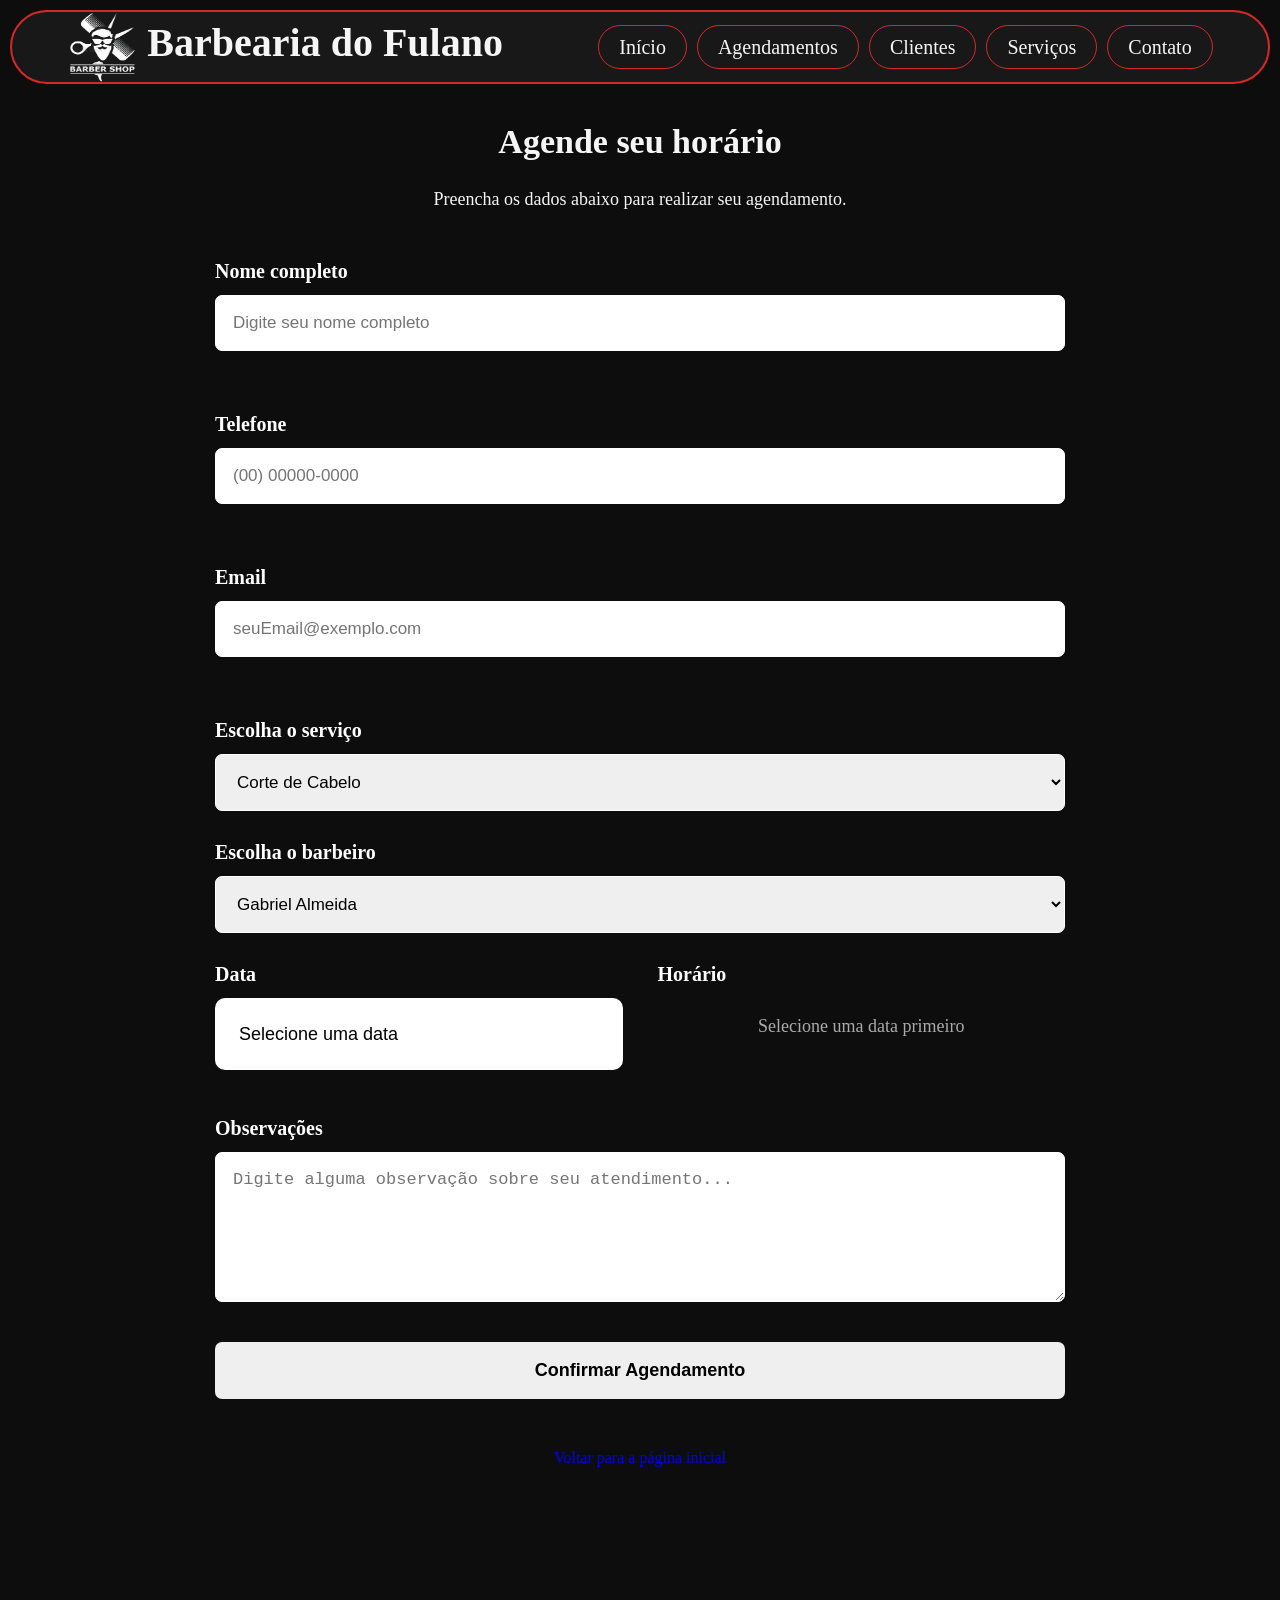
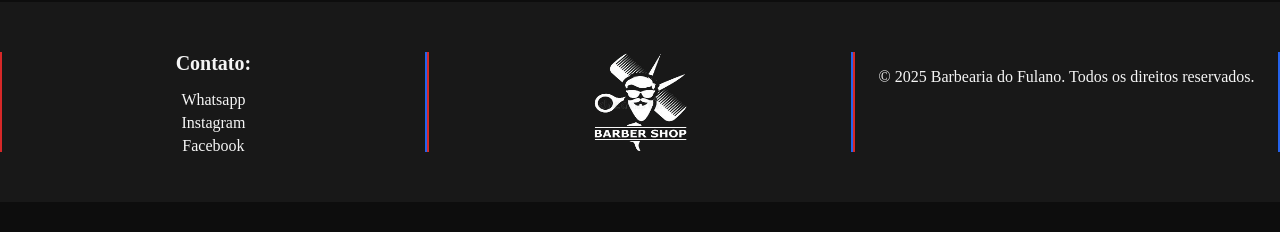
<file: agendamentos.html>
<!doctype html>
<!-- Estou usando HTML5 para criar a página -->

<html lang="pt-BR">
  <!-- Como o site está em português, coloquei pt-BR -->

  <head>
    <meta charset="UTF-8" />
    <!-- Permite usar acentos normalmente -->

    <meta name="viewport" content="width=device-width, initial-scale=1.0" />
    <!-- Faz a página se adaptar melhor em diferentes telas -->

    <title>Agendamento - Barbearia do Fulano</title>
    <!-- Nome que aparece na aba do navegador -->

    <link rel="stylesheet" href="style.css" />
    <!-- Aqui estou usando o mesmo CSS do site principal -->
  </head>

  <body>
    <!-- Começo do conteúdo que aparece na página -->

    <header>
      <!-- Cabeçalho da página -->

      <div class="cabecalho">
        <!-- Aqui ficam o logo e o menu -->

        <h1 class="logo">
          <!-- Nome e logo da barbearia -->

          <img src="./img/logoBarbeariaAtulizada.png" alt="Logo da Barbearia" />
          <!-- Imagem do logo -->

          Barbearia do Fulano
          <!-- Nome da barbearia -->
        </h1>
        <button class="btMenu" onclick="abrirMenu()">☰</button>

        <nav class="navbar">
          <!-- Aqui começa o menu de navegação -->

          <ul class="menu">
            <!-- lista não enumerada de itens no menu com uma classe -->
            <li><a href="index.html">Início</a></li>
            <li><a href="agendamento.html">Agendamentos</a></li>
            <li><a href="#">Clientes</a></li>
            <li><a href="#">Serviços</a></li>
            <li><a href="#">Contato</a></li>
            <!-- linhas da linta com os links do menu de navegação -->
          </ul>
          <!-- fim da lista -->
        </nav>
      </div>
    </header>

    <main>
      <!-- Aqui começa a parte principal da página -->

      <section class="pagina-agendamento">
        <!--
          Essa seção contém toda a parte
          de agendamento.
        -->

        <h2>Agende seu horário</h2>
        <!-- Título principal da página -->

        <p>Preencha os dados abaixo para realizar seu agendamento.</p>
        <!-- Explicação para o cliente -->

        <form class="formulario-agendamento" id="formAgendamento">
          <!--
            Aqui começa o formulário.
            É onde o cliente vai colocar
            as informações do agendamento.
          -->

          <div class="campo">
            <!-- Campo para o nome -->

            <label for="nome">Nome completo</label>
            <!-- Nome que aparece acima da caixa -->

            <input
              type="text"
              id="nome"
              name="nome"
              placeholder="Digite seu nome completo"
              required
            />
            <span class="erro" id="erroNome"></span>
            <!--
              Campo para digitar o nome.

              type="text" = campo de texto
              id = identifica o campo
              placeholder = mostra uma dica
            -->
          </div>

          <div class="campo">
            <!-- Campo para o telefone -->

            <label for="telefone">Telefone</label>

            <input
              type="tel"
              id="telefone"
              name="telefone"
              placeholder="(00) 00000-0000"
              required
            />
            <span class="erro" id="erroTelefone"></span>
            <!-- Campo onde o cliente coloca o telefone -->
          </div>
          <div class="campo">
            <!-- Campo para o email -->

            <label for="email">Email</label>

            <input
              type="email"
              id="email"
              name="email"
              placeholder="seuEmail@exemplo.com"
              required
            />
            <span class="erro" id="erroEmail"></span>
            <!-- Campo onde o cliente coloca o email -->
          </div>

          <div class="campo">
            <!-- Campo para escolher o serviço -->

            <label for="servico">Escolha o serviço</label>

            <select id="servico" name="servico">
              <!-- Lista com os serviços disponíveis -->

              <option value="corte">Corte de Cabelo</option>

              <option value="barba">Barba</option>

              <option value="completo">Corte + Barba</option>

              <option value="tratamento">Tratamento Capilar</option>
            </select>
          </div>

          <div class="campo">
            <!-- Campo para escolher o barbeiro -->

            <label for="barbeiro">Escolha o barbeiro</label>

            <select id="barbeiro" name="barbeiro">
              <!-- Lista com os barbeiros -->

              <option value="gabriel">Gabriel Almeida</option>
            </select>
          </div>

          <div class="campos-agendamento">
            <!-- CAMPO DATA -->
            <div class="campo">
              <label>Data</label>

              <div class="seletor-data">
                <button type="button" id="botaoData" class="campo-input">
                  <span id="textoData">Selecione uma data</span>
                </button>

                <!-- CALENDÁRIO -->
                <div id="calendario" class="calendario" hidden>
                  <div class="calendario-topo">
                    <button type="button" id="mesAnterior">❮</button>

                    <strong id="mesAno"></strong>

                    <button type="button" id="proximoMes">❯</button>
                  </div>

                  <div class="dias-semana">
                    <span>Dom</span>
                    <span>Seg</span>
                    <span>Ter</span>
                    <span>Qua</span>
                    <span>Qui</span>
                    <span>Sex</span>
                    <span>Sáb</span>
                  </div>

                  <div id="diasCalendario" class="dias-calendario"></div>
                </div>
              </div>

              <input type="hidden" id="dataSelecionada" name="data" />
            </div>

            <!-- CAMPO HORÁRIO -->
            <div class="campo">
              <label>Horário</label>

              <div id="listaHorarios" class="lista-horarios">
                <p>Selecione uma data primeiro</p>
              </div>

              <input type="hidden" id="horarioSelecionado" name="horario" />
            </div>
          </div>

          <div class="campo">
            <!-- Campo para observações -->

            <label for="observacoes">Observações</label>

            <textarea
              id="observacoes"
              name="observacoes"
              rows="5"
              placeholder="Digite alguma observação sobre seu atendimento..."
            ></textarea>
            <!--
              Usei textarea porque aqui o cliente
              pode escrever uma mensagem maior.
            -->
          </div>

          <button type="submit" class="btn-confirmar">
            Confirmar Agendamento
          </button>
          <!--
            Botão usado para enviar o formulário.
          -->
          <div id="mensagemSucesso" class="mensagem-sucesso"></div>

          <a href="index.html" class="btn-voltar">
            Voltar para a página inicial
          </a>
          <!--
            Esse botão leva o usuário de volta
            para o index.html.
          -->
        </form>
        <!-- Fim do formulário -->
      </section>
      <!-- Fim da seção de agendamento -->
    </main>
    <!-- Fim do conteúdo principal -->

    <footer>
      <!-- Começo do rodapé -->

      <section class="principalfooter">
        <div>
          <!-- Parte dos contatos -->

          <h3>Contato:</h3>

          <ul>
            <li>
              <a href="#">Whatsapp</a>
            </li>

            <li>
              <a href="#">Instagram</a>
            </li>

            <li>
              <a href="#">Facebook</a>
            </li>
          </ul>
        </div>

        <div>
          <!-- Logo no rodapé -->

          <img src="./img/logoBarbeariaAtulizada.png" alt="Logo da Barbearia" />
        </div>

        <div>
          <!-- Direitos do site -->

          <p>&copy; 2025 Barbearia do Fulano. Todos os direitos reservados.</p>
        </div>
      </section>
    </footer>
    <!-- Fim do rodapé -->
    <script src="script.js"></script>
  </body>
</html>
<!-- Fim da página -->
</file>
<file: style.css>
:root{
  --cor-principal:#d62828;
  --cor-secundaria: #2563eb;
  --cor-fundo: #0d0d0d;
  --cor-fundo-claro:#181818;
  --cor-texto: #f5f5f5;
  --cor-borda: #fff;
}
body {
  /* estilização do corpo do site */
  background-color:var(--cor-fundo); /* definir cor de fundo */
  color: var(--cor-texto); /* definir cor do texto */
  margin: 0; /* tirar margem nativa do navegador */
}
.cabecalho {
  /* estilização do cabeçalho, utilizando classe pra isso */
  display: flex; /* declarar como flexível, utilizando flexbox para organizar componetes filhos */
  justify-content: space-evenly; /*distribui os itens filhos de um contêiner de forma totalmente igualitária ao longo do eixo principal, nesse caso o horizontal */
  align-items: center; /* centraliza os elementos filhos de um contêiner no eixo transversal (perpendicular ao principal), nesse caso o horizontal */
  background-color: var(--cor-fundo-claro); /* definisdo cor de fundo*/
  border: var(--cor-principal) 2px solid; /* define a borda do cabeçalho, com cor, espessura e estilo */
  border-radius: 50px; /* arredonda os cantos  */
  height: 70px; /* define uma altura */
  position: absolute; /* remove o elemento do fluxo normal de página e posiciona em relação ao seu elemento pai */
  top: 10px; /* define a distância do elemento em relação ao topo do elemento pai no topo */
  left: 10px; /* define a distância do elemento em relação ao topo do elemento pai na esquerda */
  right: 10px; /* define a distância do elemento em relação ao topo do elemento pai na direita */
}
.btMenu {
  display: none;
  background-color: var(--cor-principal);
  color: var(--cor-texto);
  font-size: 30px;
  padding: 5px 10px;
  border-radius: 50px;
  border: var(--cor-borda) solid 1px;
}
.logo {
  /* estilização do logo, utilizando classe pra isso */
  text-align: center; /* alinha o texto ao centro */
  margin: 0; /* remove a margem nativa */
  font-size: 40px; /* define o tamanho da fonte */
}
.cabecalho  img {
  /*  estilização da imagem do cabeçalho, utilizando a tag dento de um elemento com classe  */
  height: 70px; /* define a altura da imagem */
  width: 70px; /* define a largura da imagem */
  vertical-align: middle; /* alinha verticalmente em relação ao conteúdo do elemento pai */
}
.navbar  a {
  /*estilização dos links do menu de navegação, utilizando a tag dento de um elemento com classe  */
  padding: 10px 20px; /* define o espaçamento interno do link, 10px em cima e embaixo, 20px na esquerda e direita */
  font-size: 20px; /* define o tamanho da fonte */
  border-radius: 50px;
  text-decoration: none; /* remove a decoração padrão dos links, como sublinhado */
  border: var(--cor-principal) solid 1px;
  color: var(--cor-texto);
  transition: border 1s; /* define uma transição suave para a borda do link, com duração de 1 segundo */
}
.navbar a:hover {
  border: var(--cor-secundaria) solid 1px; /* define a borda do link quando o mouse estiver sobre ele, com cor, espessura e estilo */
}
.navbar ul {
  /* estilização da lista do menu de navegação, utilizando a tag dento de um elemento com classe  */
  list-style-type: none; /* remove os marcadores da lista */
  display: flex;
  justify-content: space-evenly;
  gap: 10px; /* define o espaçamento entre os itens da lista */
}
.banner {
  /* estilização do banner, utilizando classe pra isso */
  background-image: url(./img/bannerBarbeariaInicialMenor.jpg); /* define a imagem de fundo do banner */
  height: 720px;
  background-size: cover; /* define o tamanho da imagem de fundo para cobrir todo o elemento */
  background-position: center; /* define a posição da imagem de fundo para centralizar */
  background-repeat: no-repeat; /* define que a imagem de fundo não se repita */
  display: flex;
  flex-direction: column; /* define a direção dos itens filhos do banner para coluna */
  justify-content: center;
  align-items: center;
}
.banner h2 {
  /* estilização do título do banner, utilizando a tag dento de um elemento com classe  */
  font-size: 50px;
  margin: 0;
}
.banner p {
  /* estilização do parágrafo do banner, utilizando a tag dento de um elemento com classe  */
  font-size: 30px;
  margin: 10px 0; /* define a margem do parágrafo, 10px em cima e embaixo, 0px na esquerda e direita */
}
.banner .btn-agendar {
  /* estilização do botão do banner, utilizando a tag dento de um elemento com classe  */
  padding: 10px 20px; /* define o espaçamento interno do botão, 10px em cima e embaixo, 20px na esquerda e direita */
  font-size: 30px;
  border-radius: 50px;
  text-decoration: none;
  border: var(--cor-borda) solid 2px;
  color: var(--cor-texto);
  transition: background-color 1s; /* define uma transição suave para a cor de fundo do botão, com duração de 1 segundo */
  background-color: var(--cor-principal);
}
.banner .btn-agendar:hover {
  /* define a cor de fundo do botão quando o mouse estiver sobre ele */
  background-color: var(--cor-secundaria);
}
.titulos {
  /* estilização dos títulos , utilizando classe pra isso */
  text-align: center; /* alinha o texto ao centro */
  font-size: 40px;
  background-color: var(--cor-fundo-claro);
  margin: 30px 0 0 0; /* define a margem do título, 30px em cima, 0px embaixo, 0px na esquerda e direita */
}
.servicos {
  /* estilização dos serviços, utilizando classe pra isso */
  display: flex;
  justify-content: space-evenly;
  background-color: var(--cor-fundo-claro);
  padding: 20px;
}
.servicos  div {
  /* estilização dos containers dos serviços, utilizando a tag div dento de um elemento com classe  */
  border: var(--cor-principal) solid 2px;
  display: flex;
  justify-content: center;
  align-items: center;
  flex-direction: column;
  padding: 20px;
  width: 300px;
  height: 300px;
  border-radius: 20px;
  transition: border-color 0.5s;
}
.servicos div h3 {
  /* estilização dos títulos dos serviços, utilizando a tag h3 dento de um elemento com classe  */
  font-size: 30px;
  margin: 0;
}
.servicos div p {
  /* estilização dos parágrafos dos serviços, utilizando a tag p dento de um elemento com classe  */
  font-size: 20px;
  text-align: center;
}
.servicos div:hover {
  /* define a borda do container dos serviços quando o mouse estiver sobre ele */
  border: var(--cor-secundaria) solid 2px;
}
.containerGaleria {
  /* estilização do container da galeria, utilizando classe pra isso */
  display: flex;
  flex-wrap: wrap;
  justify-content: center;
  background-color: var(--cor-fundo-claro);
  gap: 20px;
}
.containerGaleria img {
  /* estilização das imagens da galeria, utilizando a tag img dento de um elemento com classe  */
  width: 400px;
  height: 400px;
}
.apresentacao {
  /* estilização do container da apresentação, utilizando classe pra isso */
  display: flex;
  justify-content: center;
  background-color: var(--cor-fundo-claro);
  align-items: center;
}
.apresentabarbearia {
  /* estilização do container da apresentação da barbearia, utilizando classe pra isso */
  border-right: var(--cor-secundaria) solid 4px;
  padding: 40px;
  width: 35%;
  height: 400px;
}
.apresentabarbeiro {
  /* estilização do container da apresentação do barbeiro, utilizando classe pra isso */
  border-left: var(--cor-principal) solid 4px;
  padding: 40px;
  width: 35%;
  height: 400px;
}
.apresentabarbearia h3 {
  /* estilização do título da apresentação da barbearia, utilizando a tag h3 dento de um elemento com classe  */
  font-size: 30px;
  text-align: center;
}
.apresentabarbeiro h3 {
  /* estilização do título da apresentação do barbeiro, utilizando a tag h3 dento de um elemento com classe  */
  font-size: 30px;
  text-align: center;
}
.imgapresenta {
  /* estilização das imagens da apresentação, utilizando a tag img dento de um elemento com classe  */
  width: 200px;
  height: 260px;
}
.figuraapresenta {
  /* estilização das figuras da apresentação, utilizando a tag figure dento de um elemento com classe  */
  display: flex;
  flex-direction: row; /* define a direção dos itens filhos da figura para linha */
  gap: 30px;
}
footer {
  /* estilização do rodapé, utilizando a tag footer */
  height: 200px;
  background-color: var(--cor-fundo-claro);
  margin-top: 30px;
  margin-bottom: 30px;
}
.principalfooter {
  /* estilização do container principal do rodapé, utilizando classe pra isso */
  display: flex;
  justify-content: space-evenly;
  align-items: center;
  height: 100%;
}
.principalfooter h3 {
  /* estilização dos títulos do rodapé, utilizando a tag h3 dento de um elemento com classe  */
  font-size: 20px;
  margin: 0;
}
.principalfooter ul {
  /* estilização das listas do rodapé, utilizando a tag ul dento de um elemento com classe  */
  list-style-type: none;
  padding: 0;
}
.principalfooter ul li {
  /* estilização dos itens das listas do rodapé, utilizando a tag li dento de um elemento com classe  */
  margin: 5px 0;
}
.principalfooter ul li a {
  /* estilização dos links das listas do rodapé, utilizando a tag a dento de um elemento com classe  */
  text-decoration: none;
  color: var(--cor-texto);
  transition: color 1s;
}
.principalfooter ul li a:hover {
  /* define a cor do link quando o mouse estiver sobre ele */
  color: var(--cor-secundaria);
}
.principalfooter img {
  /* estilização das imagens do rodapé, utilizando a tag img dento de um elemento com classe  */
  height: 100px;
  width: 100px;
}
.principalfooter div {
  /* estilização dos containers do rodapé, utilizando a tag div dento de um elemento com classe  */
  text-align: center;
  width: 33%;
  border-left: var(--cor-principal) solid 2px;
  border-right: var(--cor-secundaria) solid 2px;
  height: 100px;
}
/* fim parte Arthur */

/* Espaço e tamanho da área principal */
.pagina-agendamento {
  max-width: 850px;
  margin: 70px auto;
  padding: 50px;
}

/* Título "Agende seu horário" */
.pagina-agendamento h2 {
  text-align: center;
  margin: 0 0 25px 0;

  font-size: 34px;
  line-height: 1.3;
}

/* Texto que fica abaixo do título */
.pagina-agendamento  p {
  text-align: center;
  margin-bottom: 50px;

  font-size: 18px;
}

/* Organização do formulário */
.formulario-agendamento {
  display: flex;
  flex-direction: column;

  /* Espaço entre os campos */
  gap: 30px;
}

/* Cada campo do formulário */
.campo {
  display: flex;
  flex-direction: column;

  /* Espaço entre o nome e a caixa */
  gap: 10px;
}

/* Nome que aparece em cima dos campos */
.campo label {
  font-size: 18px;
  font-weight: bold;
}

/* Caixas onde o usuário coloca as informações */
.campo input,
.campo select,
.campo textarea {
  width: 100%;

  /* Aumentei o espaço dentro das caixas */
  padding: 17px;

  box-sizing: border-box;

  border: 1px solid var(--cor-borda);
  border-radius: 7px;

  font-size: 17px;
}

/* Deixa a área de observações maior */
.campo textarea {
  min-height: 150px;

  /* Permite aumentar a caixa manualmente */
  resize: vertical;
}

/* Data e horário ficam lado a lado */
.linha {
  display: flex;

  /* Espaço entre os dois campos */
  gap: 30px;
}

/* Os dois campos ficam com o mesmo tamanho */
.linha .campo {
  flex: 1;
}

/* Botão de confirmar */
.btn-confirmar {
  margin-top: 10px;

  padding: 18px;

  border: none;
  border-radius: 7px;

  font-size: 18px;
  font-weight: bold;

  cursor: pointer;
}

.btn-confirmar:hover {
  opacity: 0.85;
}

/* Botão para voltar para a página inicial */
.btn-voltar {
  display: block;

  text-align: center;

  margin-top: 5px;

  padding: 15px;

  border-radius: 7px;

  font-size: 16px;
  text-decoration: none;
}

.campos-agendamento {
    display: grid;
    grid-template-columns: 1fr 1fr;
    gap: 35px;
}

.campo {
    display: flex;
    flex-direction: column;
    gap: 12px;
}

.campo label {
    color: white;
    font-size: 20px;
    font-weight: bold;
    font-family: Georgia, serif;
}

/* BOTÃO DA DATA */

.seletor-data {
    position: relative;
}

.campo-input {
    background: white;
    color: black;
    width: 100%;
    height: 72px;
    padding: 0 24px;

    border: none;
    border-radius: 10px;

    display: flex;
    justify-content: space-between;
    align-items: center;

    font-size: 18px;
    cursor: pointer;
}

/* CALENDÁRIO */

.calendario {
    position: absolute;
    top: 82px;
    left: 0;

    width: 100%;
    min-width: 280px;
    padding: 18px;

    background: #171717;
    color: white;

    border: 1px solid #444;
    border-radius: 12px;

    z-index: 100;
    box-shadow: 0 8px 20px rgba(0,0,0,0.4);
}

.calendario[hidden] {
    display: none;
}

.calendario-topo {
    display: flex;
    align-items: center;
    justify-content: space-between;

    margin-bottom: 20px;
}

.calendario-topo button {
    background: none;
    color: white;
    border: none;
    font-size: 18px;
    cursor: pointer;
}

.calendario-topo button:disabled {
    opacity: 0.3;
    cursor: not-allowed;
}

.dias-semana,
.dias-calendario {
    display: grid;
    grid-template-columns: repeat(7, 1fr);
    gap: 6px;
    text-align: center;
}

.dias-semana {
    margin-bottom: 10px;
    color: #aaa;
    font-size: 12px;
}

.dias-calendario button {
    height: 36px;
    border: none;
    border-radius: 7px;

    background: transparent;
    color: white;

    cursor: pointer;
    font-size: 14px;
}

.dias-calendario button:hover:not(:disabled) {
    background: #555;
}

.dias-calendario button:disabled {
    color: #555;
    cursor: not-allowed;
}

.dias-calendario button.selecionado {
    background: #b78b55;
    color: white;
    font-weight: bold;
}

/* HORÁRIOS */

.lista-horarios {
    display: grid;
    grid-template-columns: repeat(3, 1fr);
    gap: 10px;
}

.lista-horarios p {
    color: #aaa;
    grid-column: 1 / -1;
}

.botao-horario {
    padding: 13px 5px;

    background: white;
    color: #222;

    border: 1px solid #ddd;
    border-radius: 8px;

    font-size: 15px;
    cursor: pointer;
}

.botao-horario:hover {
    background: #e8e8e8;
}

.botao-horario.selecionado {
    background:var(--cor-principal);
    color: white;
    border-color:white;
}

/* RESPONSIVIDADE */

@media (max-width: 650px) {
    .campos-agendamento {
        grid-template-columns: 1fr;
        gap: 25px;
    }
}

@media (max-width: 600px) {
  /* Diminui um pouco o espaço n */
  .pagina-agendamento {
    margin: 30px 15px;
    padding: 25px;
  }

  .pagina-agendamento h2 {
    font-size: 28px;
  }

  /* Data e horário ficam um embaixo do outro */
  .linha {
    flex-direction: column;
    gap: 30px;
  }
}
/* fim da parte do matheus */

/* deixa claro que o card Barba pode ser clicado */
.servico-barba {
  cursor: pointer;
}
.ver-opcoes {
  font-size: 16px;
  margin-top: 10px;
}

/* seção das opções de barba: começa escondida */
.opcoes-barba {
  display: none;
  background-color: var(--cor-fundo-claro);
  padding: 20px;
  text-align: center;
}

/* esta classe é adicionada pelo JavaScript quando o usuário clica em Barba */
.opcoes-barba.mostrar {
  display: block;
}
.opcoes-barba h2 {
  font-size: 35px;
  margin: 10px 0 25px 0;
}
.lista-barbas {
  display: flex;
  justify-content: center;
  gap: 30px;
  flex-wrap: wrap;
}
.opcao-barba {
  border: var(--cor-principal) solid 2px;
  width: 300px;
  min-height: 380px;
  border-radius: 20px;
  padding: 15px;
  display: flex;
  flex-direction: column;
  justify-content: flex-start;
  align-items: center;
  overflow: hidden;
  transition: border 1s;
}

.opcao-barba img {
  width: 100%;
  height: 220px;
  object-fit: cover;
  border-radius: 14px;
  margin-bottom: 18px;
}
.opcao-barba:hover {
  border: var(--cor-secundaria) solid 2px;
}
.opcao-barba h3 {
  font-size: 26px;
  margin: 0;
}
.opcao-barba p {
  font-size: 18px;
  text-align: center;
}
.opcoes-botao{
  display: flex;
  justify-content: center;
  gap: 20px;
  align-items: center;
}
/* fim */

/* deixa claro que o card Corte de Cabelo pode ser clicado */
.servico-corte {
  cursor: pointer;
}

/* seção dos cortes: começa escondida */
.opcoes-corte {
  display: none;
  background-color: var(--cor-fundo-claro);
  padding: 20px;
  text-align: center;
}

/* esta classe é adicionada pelo JavaScript quando o usuário clica em Corte de Cabelo */
.opcoes-corte.mostrar {
  display: block;
}

.opcoes-corte h2 {
  font-size: 35px;
  margin: 10px 0 25px 0;
}

.lista-cortes {
  display: flex;
  justify-content: space-evenly;
  gap: 30px;
  flex-wrap: wrap;
}

.opcao-corte {
  border: var(--cor-principal) solid 2px;
  width: 300px;
  min-height: 310px;
  border-radius: 20px;
  padding: 15px;
  display: flex;
  flex-direction: column;
  justify-content: flex-start;
  align-items: center;
  overflow: hidden;
  transition: border-color 0.3s;
}

.opcao-corte:hover {
  border: var(--cor-secundaria) solid 2px;
}

.opcao-corte img {
  width: 180px;
  height: 180px;
  object-fit: cover;
  margin: 5px 0 0 0;
}

.opcao-corte h3 {
  font-size: 30px;
  margin: 0;
}

.opcao-corte p {
  font-size: 20px;
  text-align: center;
}



.opcoes-corte a ,
 .opcoes-barba a , 
 .opcoes-corte button ,
 .opcoes-barba button{
  margin-top: 10px;
  padding: 10px 20px;
  font-size: 20px;
  border-radius: 50px;
  text-decoration: none;
  border: var(--cor-borda) solid 1px;
  color: var(--cor-texto);
  transition: background-color 0.5s;
  background-color: var(--cor-principal);
}

.opcoes-corte a:hover, 
.opcoes-barba a:hover , 
.opcoes-corte button:hover , 
.opcoes-barba button:hover{
  background-color: var(--cor-secundaria);
}
.mensagem-sucesso {
  margin-top: 16px;
  padding: 12px;
  background-color: #f0fdf4;
  border: 1px solid #bbf7d0;
  color: #15803d;
  border-radius: 6px;
  font-size: 14px;
  display: none;
}
input.invalido {
  border-color: #ef4444;
  background-color: #fef2f2;
}
input.invalido:focus {
  box-shadow: 0 0 0 3px rgba(239, 68, 68, 0.15);
}
.erro {
  color: #ef4444;
  font-size: 12px;
  margin-top: 4px;
  display: block;
  min-height: 16px;
}

.mensagem-sucesso.exibir {
  display: block;
}

/* responsividade */
@media (max-width: 800px) {
  /* arrumando a navbar */
  .btMenu {
    display: block;
    transition: background-color 0.5s;
  }
  .btMenu:hover {
    background-color: var(--cor-secundaria);
  }
  .navbar {
    display: none;
    position: absolute;
    top: 70px;
    right: 10px;
    background-color: var(--cor-fundo-claro);
    border-radius: 20px;
  }
  .cabecalho {
    height: auto;
    gap: 10px;
    padding: 10px;
  }
  .logo {
    font-size: 30px;
  }
  .navbar ul {
    flex-direction: column;
    gap: 25px;
  }

  /* arrumando o banner */

  .banner {
    height: 550px;
  }
  .banner h2 {
    font-size: 30px;
    text-align: center;
  }
  .banner p {
    font-size: 20px;
    text-align: center;
  }

  /* arrumando os serviços */
  .servicos {
    flex-wrap: wrap;
    gap: 20px;
  }
  .servicos div {
    width: 100%;
    height: 100px;
  }

  /* arrumando a galeria */

    .containerGaleria img {
        width: 150px;
        height: 150px;
    }
    .apresentacao{
        flex-direction: column;
    }
    .apresentabarbearia{
        width: 80%;
        height: auto;
        border-bottom: var(--cor-secundaria) solid 5px;
        border-right: none;
    }
    .apresentabarbeiro{
        width: 80%;
        height: auto;
        border-top: var(--cor-principal) solid 5px;
        border-left: none;

    }
    .figuraapresenta{
        flex-direction: column;
        align-items: center;
        margin: 0;
    }
    .imgapresenta{
        width: 100%;
        height: auto;
    }
}
</file>
